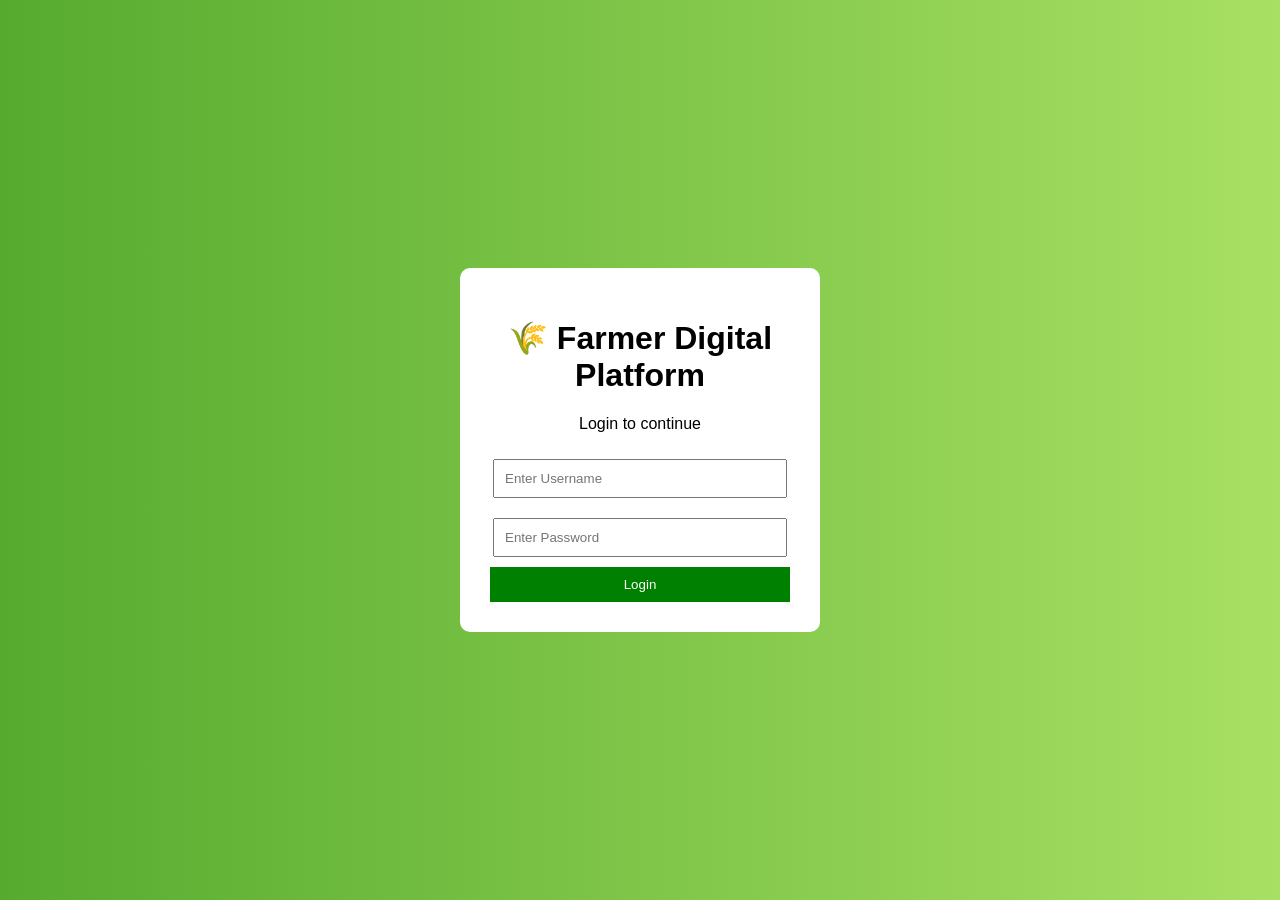
<file: index.html>
<!DOCTYPE html>
<html lang="en">
<head>
    <meta charset="UTF-8">
    <title>Farmer Login</title>
    <link rel="stylesheet" href="style.css">
</head>
<body class="login-body">

    <div class="login-container">
        <h1>🌾 Farmer Digital Platform</h1>
        <p>Login to continue</p>

        <input type="text" id="username" placeholder="Enter Username">
        <input type="password" id="password" placeholder="Enter Password">

        <button onclick="login()">Login</button>
    </div>

    <script src="script.js"></script>
</body>
</html>
</file>
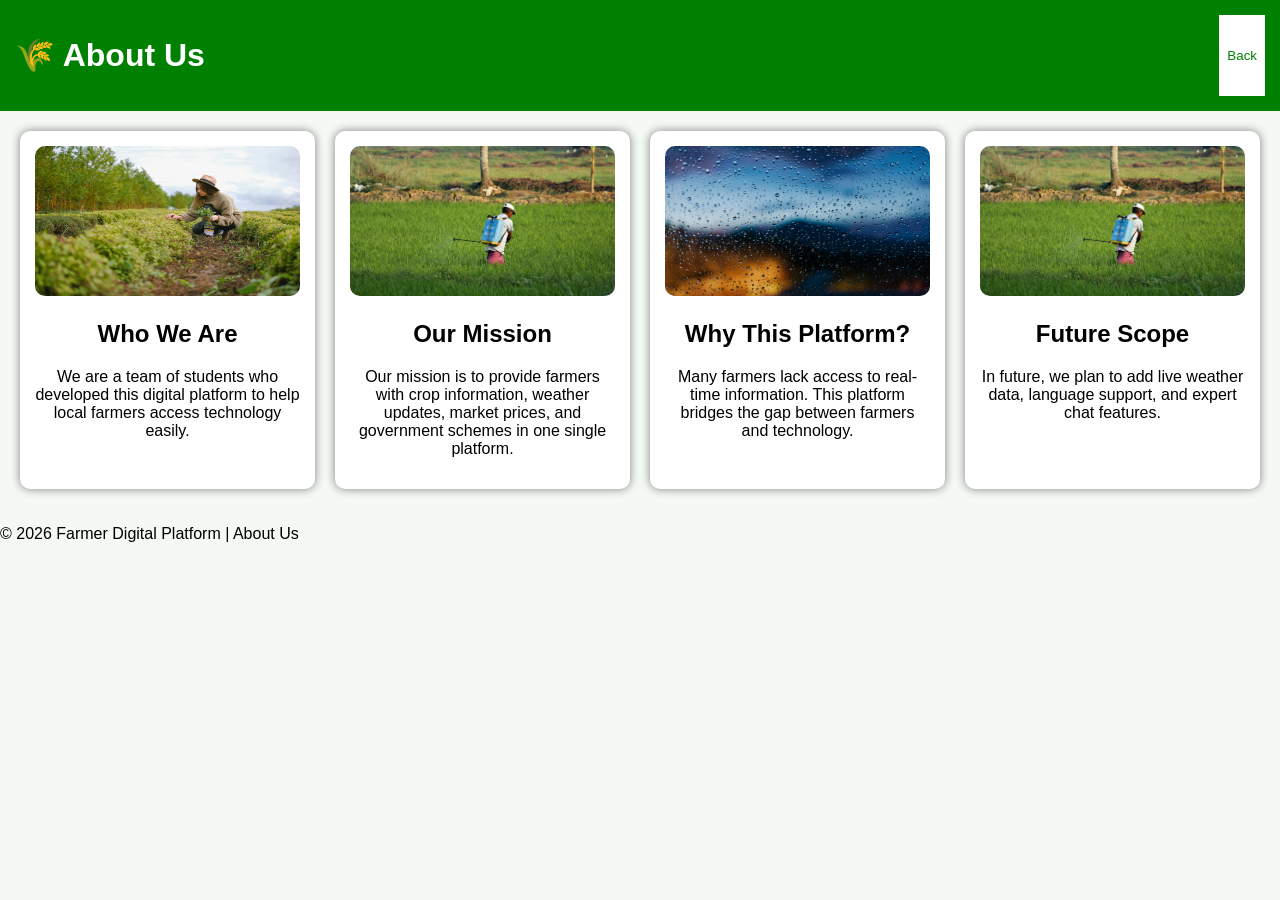
<file: about.html>
<!DOCTYPE html>
<html>
<head>
    <title>About Us</title>
    <link rel="stylesheet" href="style.css">
</head>
<body>

<header>
    <h1>🌾 About Us</h1>
    <button onclick="window.location.href='dashboard.html'">Back</button>
</header>

<section class="cards">

    <div class="card">
        <img src="farm.jpg">
        <h2>Who We Are</h2>
        <p>
            We are a team of students who developed this digital platform
            to help local farmers access technology easily.
        </p>
    </div>

    <div class="card">
        <img src="crops.jpg">
        <h2>Our Mission</h2>
        <p>
            Our mission is to provide farmers with crop information,
            weather updates, market prices, and government schemes
            in one single platform.
        </p>
    </div>

    <div class="card">
        <img src="weather.jpg">
        <h2>Why This Platform?</h2>
        <p>
            Many farmers lack access to real-time information.
            This platform bridges the gap between farmers and technology.
        </p>
    </div>

    <div class="card">
        <img src="schemes.jpg">
        <h2>Future Scope</h2>
        <p>
            In future, we plan to add live weather data,
            language support, and expert chat features.
        </p>
    </div>

</section>

<footer>
    <p>© 2026 Farmer Digital Platform | About Us</p>
</footer>

</body>
</html>
</file>
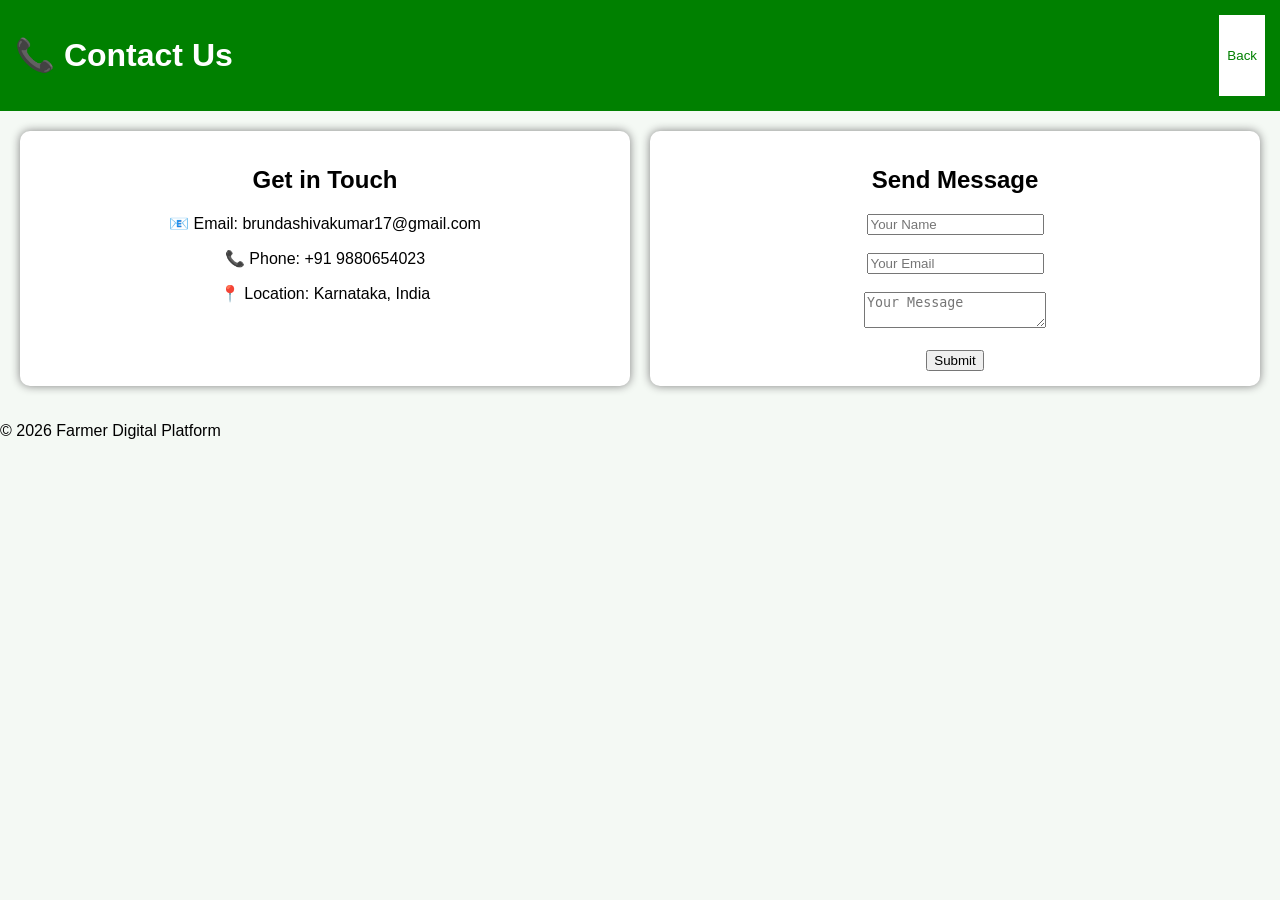
<file: contact.html>
<!DOCTYPE html>
<html>
<head>
    <title>Contact Us</title>
    <link rel="stylesheet" href="style.css">
</head>
<body>

<header>
    <h1>📞 Contact Us</h1>
    <button onclick="window.location.href='dashboard.html'">Back</button>
</header>

<section class="cards">

    <div class="card">
        <h2>Get in Touch</h2>
        <p>📧 Email: brundashivakumar17@gmail.com</p>
        <p>📞 Phone: +91 9880654023</p>
        <p>📍 Location: Karnataka, India</p>
    </div>

    <div class="card">
        <h2>Send Message</h2>
        <input type="text" placeholder="Your Name"><br><br>
        <input type="email" placeholder="Your Email"><br><br>
        <textarea placeholder="Your Message"></textarea><br><br>
        <button>Submit</button>
    </div>

</section>

<footer>
    <p>© 2026 Farmer Digital Platform</p>
</footer>

</body>
</html>
</file>
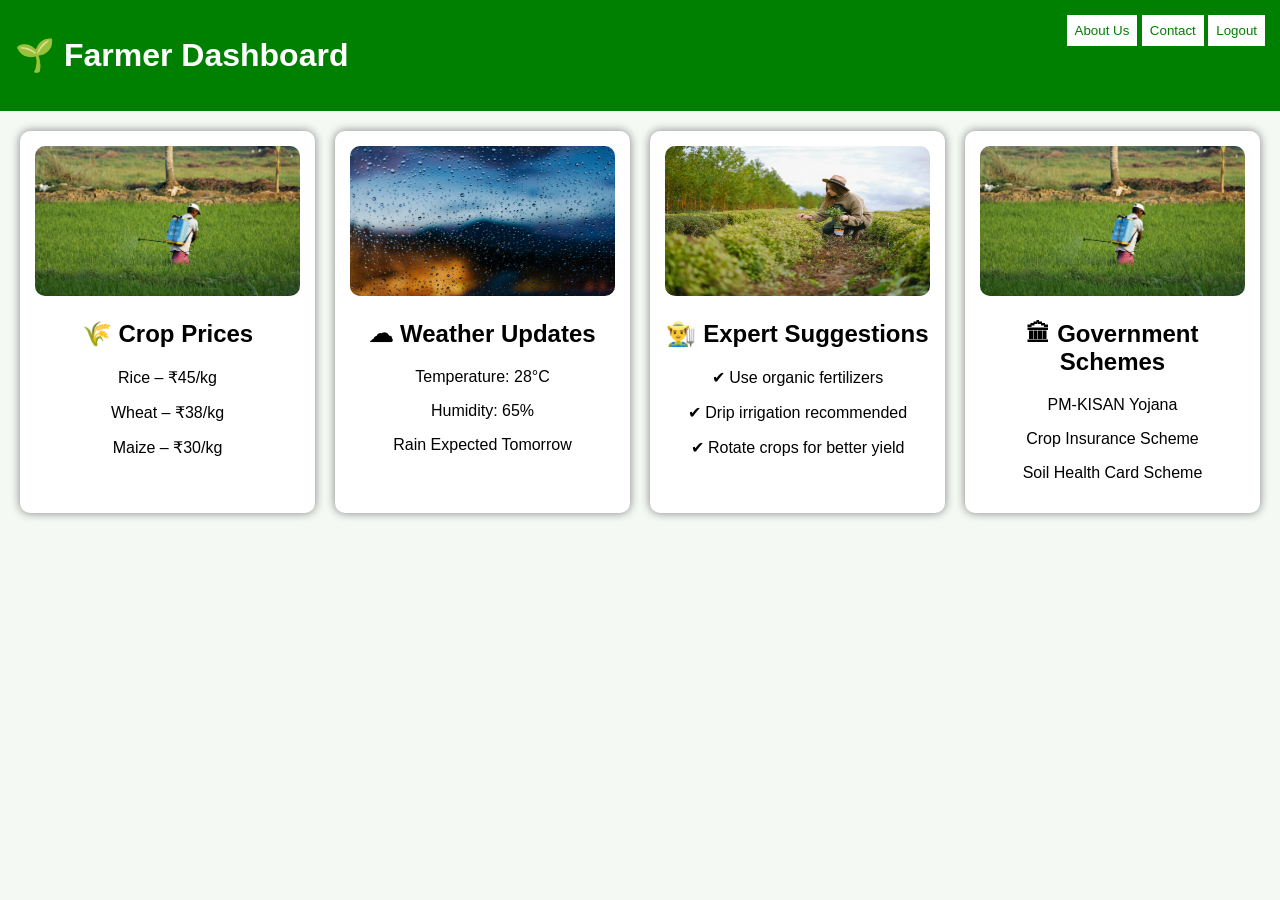
<file: dashboard.html>
<!DOCTYPE html>
<html lang="en">
<head>
    <meta charset="UTF-8">
    <title>Farmer Dashboard</title>
    <link rel="stylesheet" href="style.css">
</head>
<body>

    <header>
        <h1>🌱 Farmer Dashboard</h1>
        <div>
            <button
            onclick="window.location.href='about.html'"
    >About Us    </button>
    <button
    onclick="window.location.href='contact.html'">Contact</button>
<button
onclick="logout()">Logout</button></div>
        
    </header>

    <section class="cards">

        <div class="card">
            <img src="crops.jpg">
            <h2>🌾 Crop Prices</h2>
            <p>Rice – ₹45/kg</p>
            <p>Wheat – ₹38/kg</p>
            <p>Maize – ₹30/kg</p>
        </div>

        <div class="card">
            <img src="weather.jpg">
            <h2>☁ Weather Updates</h2>
            <p>Temperature: 28°C</p>
            <p>Humidity: 65%</p>
            <p>Rain Expected Tomorrow</p>
        </div>

        <div class="card">
            <img src="farm.jpg">
            <h2>👨‍🌾 Expert Suggestions</h2>
            <p>✔ Use organic fertilizers</p>
            <p>✔ Drip irrigation recommended</p>
            <p>✔ Rotate crops for better yield</p>
        </div>

        <div class="card">
            <img src="schemes.jpg">
            <h2>🏛 Government Schemes</h2>
            <p>PM-KISAN Yojana</p>
            <p>Crop Insurance Scheme</p>
            <p>Soil Health Card Scheme</p>
        </div>

    </section>

</body>
</html>
</file>
<file: style.css>
body {
    margin: 0;
    font-family: Arial, sans-serif;
    background: #f4f9f4;
}

/* LOGIN PAGE */
.login-body {
    background: linear-gradient(to right, #56ab2f, #a8e063);
    height: 100vh;
    display: flex;
    justify-content: center;
    align-items: center;
}

.login-container {
    background: white;
    padding: 30px;
    width: 300px;
    text-align: center;
    border-radius: 10px;
}

.login-container input {
    width: 90%;
    padding: 10px;
    margin: 10px 0;
}

.login-container button {
    background: green;
    color: white;
    padding: 10px;
    border: none;
    width: 100%;
    cursor: pointer;
}

/* DASHBOARD */
header {
    background: green;
    color: white;
    padding: 15px;
    display: flex;
    justify-content: space-between;
}

header button {
    background: white;
    color: green;
    border: none;
    padding: 8px;
    cursor: pointer;
}

.cards {
    display: grid;
    grid-template-columns: repeat(auto-fit, minmax(250px, 1fr));
    gap: 20px;
    padding: 20px;
}

.card {
    background: white;
    border-radius: 10px;
    padding: 15px;
    box-shadow: 0 0 10px gray;
    text-align: center;
}

.card img {
    width: 100%;
    height: 150px;
    border-radius: 10px;
}
</file>
